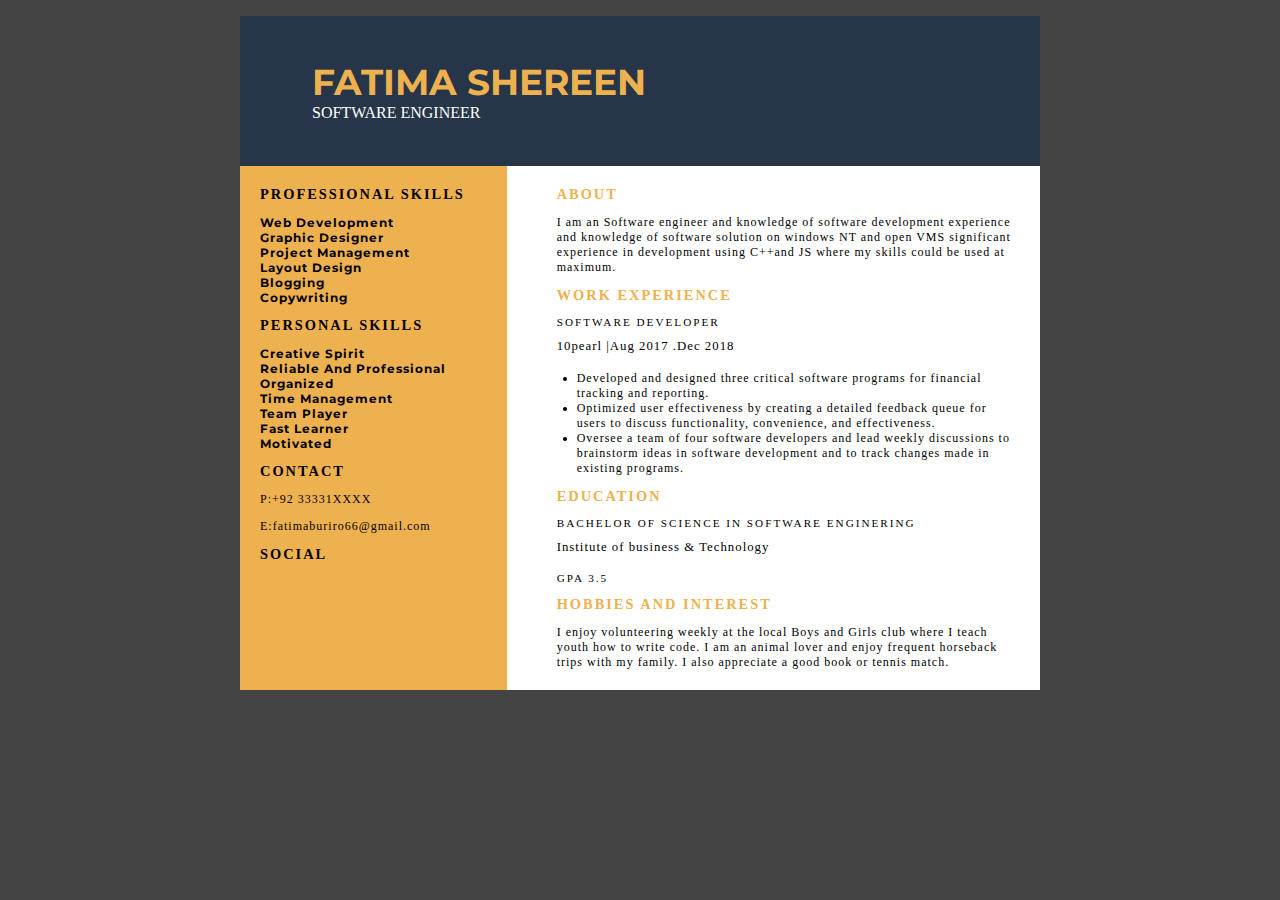
<file: flexbox/index.html>
<!DOCTYPE html>
<html>
    <head>
            <link href="https://fonts.googleapis.com/css?family=Montserrat" rel="stylesheet">
            <link rel="stylesheet" href="https://use.fontawesome.com/releases/v5.2.0/css/all.css" integrity="sha384-hWVjflwFxL6sNzntih27bfxkr27PmbbK/iSvJ+a4+0owXq79v+lsFkW54bOGbiDQ"
        crossorigin="anonymous">
        <link href = "style.css" type="text/css" rel="stylesheet"/>
        <title>Resume Design using Flexbox</title>

    </head>
    <body>
        <div class="container">
            <div class="header">
             <div class="logo"></div> 
             <div class="title-holder">
                 <div class ="name">Fatima Shereen</div>
                 <div class="designare">Software Engineer</div>
      </div>  

        </div> <!-- end header -->
            <div class="content-body">
                <div class ="section-left">
                    <div class="wrapper">
                     <div class="lists">
                       <h2>Professional skills</h2> 
                       <ul>
                           <li>Web development</li>
                           <li>Graphic designer</li>
                           <li>Project management</li>
                           <li>Layout design</li>
                           <li>blogging</li>
                           <li>Copywriting</li>
                       </ul> 

                     </div>  
                     <div class="lists">
                         <h2>Personal Skills</h2>
                         <ul>
                             <li>creative spirit</li>
                             <li>reliable and professional</li>
                             <li>organized</li>
                             <li>time management</li>
                             <li>team player</li>
                             <li>fast learner</li>
                             <li>motivated</li>
                         </ul>
                     </div>

                     <div class="lists">
                         <h2>contact</h2>
                         <p>P:+92 33331XXXX </p>
                         <p>E:fatimaburiro66@gmail.com</p>

                         

                     </div>
                     <div class="lists">
                         <h2>social</h2>
                         <p>
                             <i class="fab fa-facebook-messenger"></i>
                             <span></span><!-- facebook-->

                         </p>
                         <p>
                              <i class="fab fa-instagram"></i>
                                <span></span><!-- instagram-->
   
                            </p>
                            <p>
                                <i class="fab fa-github-alt"></i>
                                    <span></span><!-- github-->
       
                                </p> 
                     </div>


                    </div><!-- end wrapper-->
                

                </div> <!-- end section left-->
                <div class="section-right">
                    <div class="wrapper">
                       <div class="content" >
                           <h2>about</h2>
                           <p>I am  an  Software engineer and knowledge of software development 
                               experience and knowledge of software solution on windows NT and open VMS significant experience in development
                                using C++and JS where my skills could be used at maximum.</p>
                       </div>

                       <div class="content">
                        <h2>work experience</h2>   
                        <h3>Software Developer</h3>
                        <h4>10pearl |Aug 2017 .Dec 2018</h4>
                        <ul>
                            <li>
                                    Developed and designed three critical software programs for financial tracking and reporting.
                                   </li>
                            <li>
                                    Optimized user effectiveness by creating a detailed feedback queue for users to discuss functionality,
                                     convenience, and effectiveness. 

                            </li> 
                            <li>Oversee a team of four software developers and lead weekly discussions to brainstorm ideas in software development
                                 and to track changes made in existing programs.</li>       
                        </ul>
                       <div class="content">
                           <h2>Education</h2>
                           <h3>Bachelor of science in software enginering</h3>
                           <h4>Institute of business & Technology</h4>
                           <h3>GPA 3.5</h3>

                           <div class="content">
                             <h2>Hobbies and Interest</h2>  
                             <p>I enjoy volunteering weekly at the local Boys and Girls club where I teach youth how to write code. I am an animal lover and enjoy frequent horseback trips with my family. I also appreciate a good book or tennis match.</p>

                           </div>


                       </div>


                    </div>
                </div>

            </div>

        
    </body>
</html>
</file>
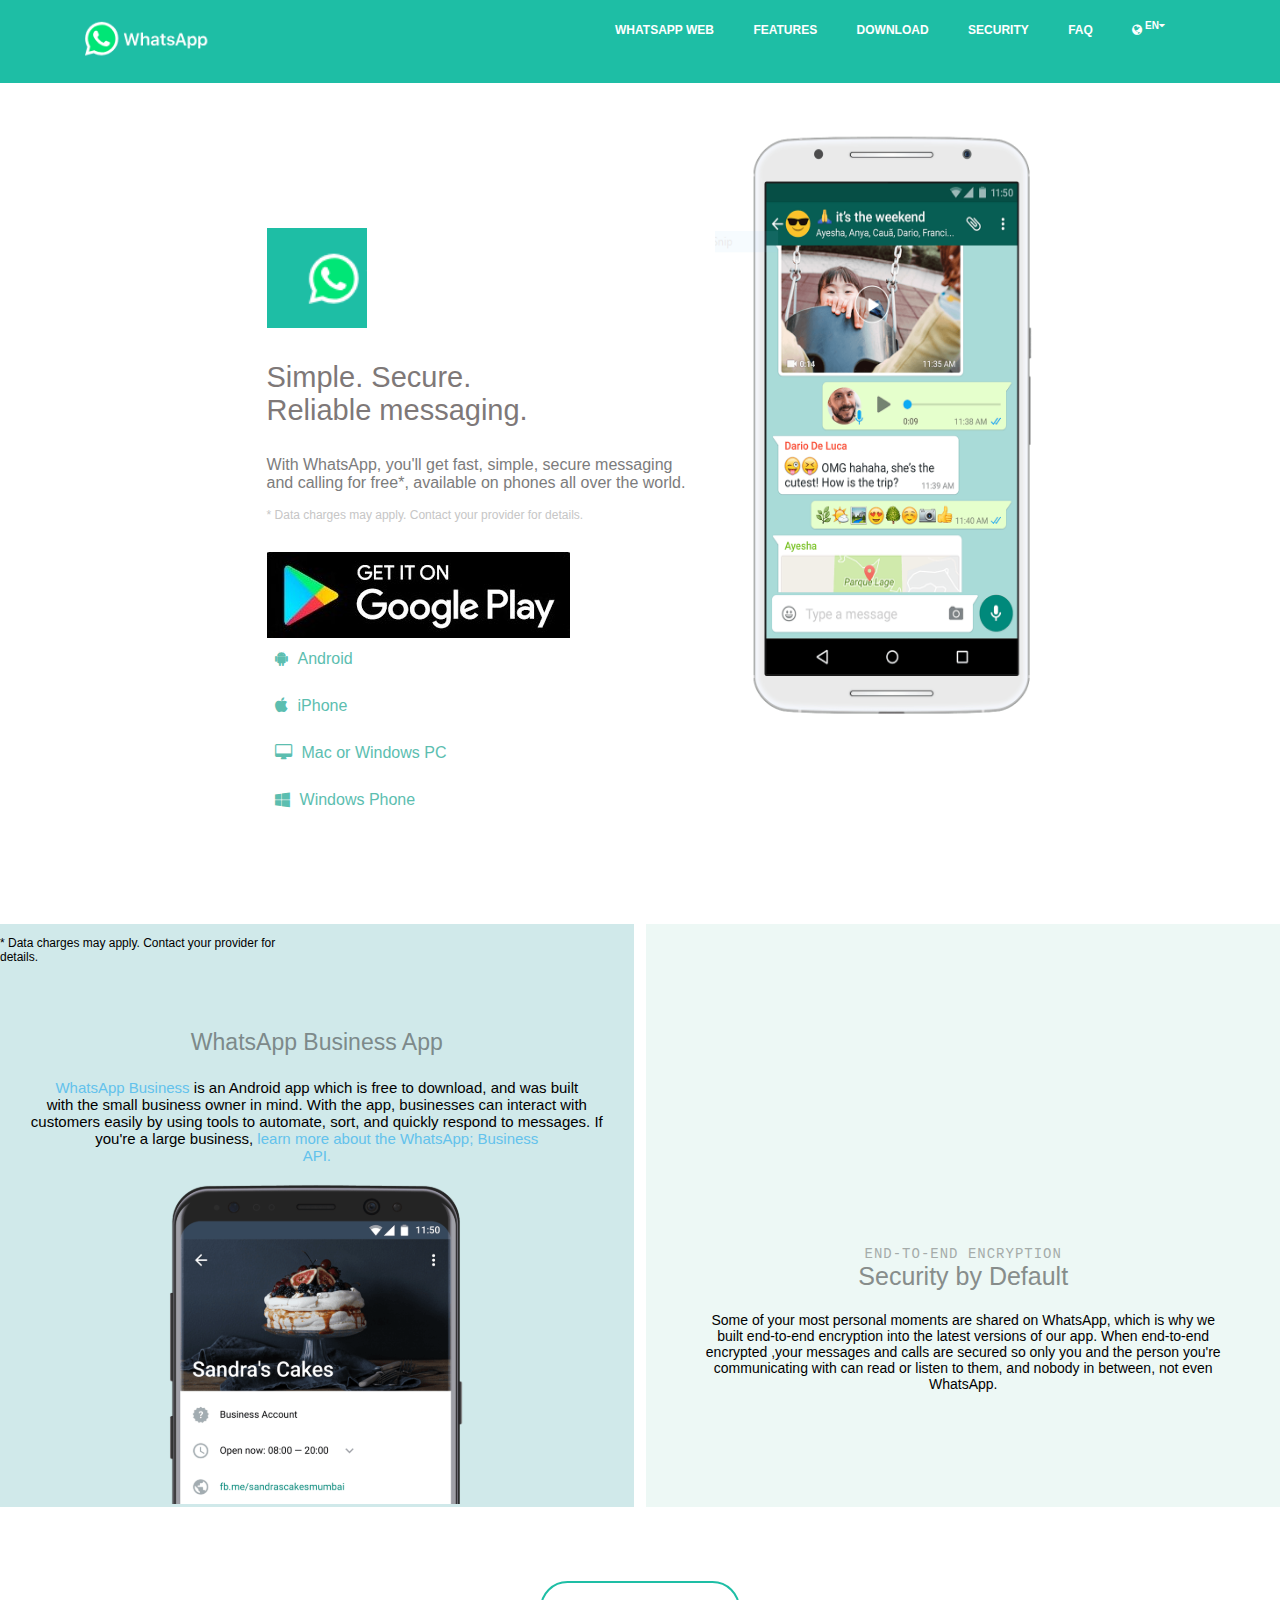
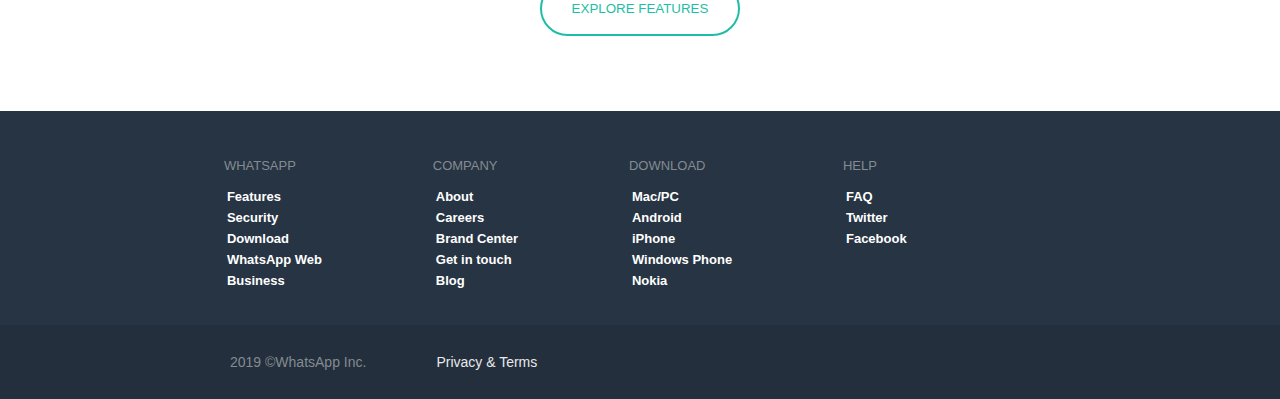
<file: WatsAppResponsive/index.html>
<!DOCTYPE html>
<html lang="en">

<head>
    <meta charset="UTF-8">
    <meta name="viewport" content="width=device-width, initial-scale=1.0">
    <meta http-equiv="X-UA-Compatible" content="ie=edge">
    <link rel="stylesheet" href="https://cdnjs.cloudflare.com/ajax/libs/font-awesome/4.7.0/css/font-awesome.min.css">
    <link rel="stylesheet" href="style.css">
    <title>Whatsapp</title>
</head>

<body>
    <div class="flex-wrap">
        <!--header-->

        <div>
            <div class="toggle">
                <label for="toggle-button">
                    <span></span>
                    <span></span>
                    <span></span>
                </label>
            </div>
            <input type="checkbox" id="toggle-button">
            <nav class="header flex-container">

                <span id="logo">
                    <a href="#">
                        <img src="./images/logo.PNG" alt="logo" height="60px" class="whatsapp-image">
                    </a>
                </span>


                <span class="links">
                    <a href="#">WHATSAPP WEB</a>
                    <a href="#">FEATURES</a>
                    <a href="#">DOWNLOAD</a>
                    <a href="#">SECURITY</a>
                    <a href="#">FAQ</a>
                    <a href="#"><i class="fa fa-globe"></i><sup> EN<i class="fa fa-caret-down"></i></a>
                </span>
        </div>
        </nav>
        </header>
        <!--end of header-->
        <!--section 1-->



        <section class="flex-container justify-content">
            <div class="left-column">
                
                    <div class="display-none "><img src="./images/image1.PNG" height="100px"></div>
                <p class="font">Simple. Secure.<br>
                    Reliable messaging.</p>
                
                    <p class="font-style">With WhatsApp, you'll get fast, simple, secure messaging<br>
                        and calling for free*, available on phones all over the world.</p>   
                <p class="light-font">* Data charges may apply. Contact your provider for details.</p>
                <br>
                <div class="imgg"><img src="./images/googleplay.jpg"></div>

                <div class="contact"><a href="https://play.google.com/store/apps/details?id=com.whatsapp"><i
                            class="fa fa-android"></i>Android</a></div>
                <div class="contact"><a href="https://itunes.apple.com/us/app/whatsapp-messenger/id310633997?mt=8"><i
                            class="fa fa-apple"></i>iPhone</a></div>
                <div class="contact"><a href="https://www.whatsapp.com/download/"><i class="fa fa-desktop"></i>Mac or
                        Windows PC</a></div>
                <div class="contact"><a href="https://www.microsoft.com/en-pk/p/whatsapp/9wzdncrdfwbs?rtc=1"><i
                            class="fa fa-windows"></i>Windows Phone</a></div>

            </div>
            <div class="right-column">
                <div>
                    <img src="./images/Capture.PNG" alt="mobile" width="328px" height="599px" />
                </div>
            </div>



        </section>
        <!--section 1 ended-->
        <!--section 2 -->

        <section class="flex-container space-between">
            <div class="box1">
                    <p class="display-flex display-none">* Data charges may apply. Contact your provider for<br>details.</p>
                <div class="WhatsApp-Business">
                    <p class="heading">WhatsApp Business App</p>
                    <p class="detail">
                        <span> <a href="https://www.whatsapp.com/business">WhatsApp Business</a></span> is an
                        Android app
                        which is free to download, and was
                        built<br>with the small business
                        owner in mind. With the app, businesses can interact with<br>customers easily by using
                        tools to
                        automate,
                        sort, and quickly respond to messages. If<br>you're a large business, <span><a
                                href="https://www.whatsapp.com/business/api">learn more
                                about the
                                WhatsApp; Business<br>API.</a></span></p>
                    <div>

                        <img src="./images/mob.PNG">
                    </div>
                </div>
            </div>
            <div class="box2 ">
                <iframe
                    src="https://www.whatsapp.com/richard_smells_funny/animation/security_localized.html?v=9bd4dace1&amp%3Bl=en&fbclid=IwAR1KO8PO4379Lji_vu8Uv-o8LgcOCHmbHKd48pbWeACcbskF9vKb-hYNIYw"
                    frameborder="0"></iframe>
                <p><span class="end-to-end-encryption">END-TO-END ENCRYPTION</span><br><span class="security">Security
                        by
                        Default</span></p>
                <p class="description">Some of your most personal moments are shared on WhatsApp, which is why
                    we<br>built
                    end-to-end encryption
                    into the latest versions of our app. When end-to-end<br>encrypted ,your messages and calls
                    are secured
                    so
                    only you and the person you're<br>communicating with can read or listen to them, and nobody
                    in between,
                    not
                    even<br>WhatsApp.</p>


            </div>

        </section>
        <!--end of section 2-->
        <!--section 3-->

        <section>
            <div class="button"><button class="explore-feature-button">EXPLORE FEATURES</button></div>
        </section>
        <!--section 3 ended-->
        <!--section 4-->


        <section class="flex-container list-items">

            <ul>
                <p>whatsapp</p>
                <li><a href="#">Features</a></li>
                <li><a href="#">Security</a></li>
                <li><a href="#">Download</a></li>
                <li><a href="#">WhatsApp Web</a></li>
                <li><a href="#">Business</a></li>

            </ul>

            <ul>
                <p>COMPANY</p>
                <li><a href="#">About</a></li>
                <li><a href="#">Careers</a></li>
                <li><a href="#">Brand Center</a></li>
                <li><a href="#"> Get in touch</a></li>
                <li><a href="#">Blog</a></li>

            </ul>

            <ul>
                <p>Download</p>
                <li><a href="#">Mac/PC</a></li>
                <li><a href="#"> Android</a></li>
                <li><a href="#">iPhone</a></li>
                <li><a href="#"> Windows Phone</a></li>
                <li><a href="#">Nokia</a></li>

            </ul>

            <ul>
                <p>Help</p>
                <li><a href="#">FAQ</a></li>
                <li><a href="#">Twitter</a></li>
                <li><a href="#">Facebook</a></li>
            </ul>

        </section>
        <!--section 4 ended-->
        <!--footer-->

        <footer class="flex-container footer">
            <p><span class="copyright">2019 &copy;WhatsApp Inc.</span><span class="terms-and-privacy">Privacy &
                    Terms</span>
            </p>
        </footer>
        <!--end offooter-->

    </div>

</body>

</html>
</body>

</html>
</file>
<file: flexbox/style.css>
html {
    background-color:#444;
    padding:0 1em;
}

body{
    background-color:#fff;
    margin: 1em auto;
    max-width:50em;
}

p, ul{
    font-family:'Sanchez', serif;
    font-size:12px;
    letter-spacing:1px;
}

a {
    text-decoration:none;
    color:inherit;
}

:root {
    --yellowish:#eeb14f;
    --dark-purple:#263547;
}

.container {
    display:flex;
    flex-direction:column;
    
}

.header{
    display:flex;
    justify-content:flex-start;
    align-items:center;
    background-color:var(--dark-purple);
    height:150px;
}

.logo{
    width:32px;
    height:32px;
    margin:20px;
}

.title-holder{
    align-items:center;
}
.name{
    color:var(--yellowish);
    font-family:'Montserrat',serif;
    text-transform:uppercase;
    font-size:36px;
    font-weight:bold;
}

.designare{
    color:#ffffff;
    font-family:'Sanchez',serif;
    text-transform:uppercase;

}
.content-body{
    display:flex;
    flex-direction:row;
}

.wrapper{
    margin:20px;
}

.section-left{
    flex:1;
    background-color:var(--yellowish);
}
.section-left ul{
    list-style:none;
    margin-left:-40px;
    font-weight:bold;
    font-family:'Montserrat',serif;
    text-transform:capitalize;
    font-size:12px;
}

h2 {
    text-transform:uppercase;
    font-size:0.9em;
    font-weight:bold;
    font-family:'Sanchez' ,serif;
    letter-spacing:2px;

    
}

h3{
    text-transform:uppercase;
    font-size:0.7em;
    font-weight:normal;
    font-family:'Sanchez' ,serif;
    letter-spacing:2px;

}

h4{
    font-family:'Sanchez' ,serif;
    font-weight:normal;
    font-size:0.8em;
    margin-top:10px;
    letter-spacing:1px;
}

.section-right{
    flex:2;
}

.section-right .wrapper{
    margin-left:50px;
}

.section-right ul {
    margin-left:-20px;
}

.section-right h2{
    color:var(--yellowish);
    font-weight:bold;
}
</file>
<file: WatsAppResponsive/style.css>
body
{
    font-family: Arial, Helvetica, sans-serif;
    margin: 0;
    padding: 0;

}
.flex-wrap
{
    display: flex;
    flex-direction: column;
}
.flex-container
{
    display: flex;
    flex-wrap: wrap;
    height:auto;
}
#toggle-button{
    display:none;
}
.toggle{
    display:flex;
    justify-content: flex-end;
    background-color: #1EBEA5;
    padding:10px;
}
.toggle label{
    height:45px;
    width:45px;
    cursor :pointer;
    border-radius:6px;
    display:flex;
    justify-content: center;
    align-content: center;
    flex-direction: column;
}

.toggle label span {
    background-color: black;
    height:3px;
    width:70%;
    margin:2px 0px;
}

.toggle
{
    display: none;
}
.header
{
    display:flex;
    justify-content: flex-end;
    position: fixed;
    top:10;
    left:0;
    background-color: #1EBEA5;
    width:100%;
}
#logo
{
    display:flex;
    padding-right:350px;
}

.links
{
    
    
    padding-right:100px;
    padding-top: 20px;
}
.header a
{
    color:#FFFFFF;
    padding:10px 15px;

    font-size: 12px;
    font-weight: bold;
    margin-left:5px;

}

.header i
{
    color:#FFFFFF;
    
}

.nav-bar
{
    background-color: #1EBEA5;
}
.nav-bar a
{
    color:white;
    text-align: center;
    text-decoration: none;
    text-transform: uppercase;
}

.justify-content
{
    justify-content: center;
    margin-top: 10%;

;}

.left-column
{ 
 
  padding: 30px;
 
 

  padding-top: 100px;
 
 
}


.font
{

    color: #7e7878;
    font-size: 29px;
}

.font-style
{
    color:#7C7C7C;
    font-size: 16px;
}
.light-font
{
    color:#C6C6C6;
    font-size: 12px;
}
a
{
text-decoration: none;
}
.contact
{
    list-style:none ;
    
  padding-bottom:15px;

   


}
.contact a,i

{
    color:rgb(92, 190, 176);
    
}
.contact i{
    padding:8px;
    font-size: 16px;
    padding-right: 10px;
}
.box1
{ 
 
 
   flex:1;
   margin:0;
   padding: 0;
   margin-right:1%;
   background-color: #D0E9EA;
   font-size: 12px;
   

 
 
}
.box2
{
    flex:1;	
    background-color: #EDF8F5;
    text-align: center;

   

    
}
iframe
{ 

    width:300px;
    height: 300px;
}
.space-between
{

margin-top: 5%;


}

.WhatsApp-Business
{
    
    text-align: center;
    font-size:15px;
    padding-top: 30px; 
}

.heading
{
    font-size:23px;
    color: rgb(125, 138, 138);
}
.end-to-end-encryption
{
    color: rgb(165, 172, 170);
    font-size: 14px;
    font-family: monospace;
    letter-spacing: 1px;
}
.security
{
    font-size: 25px;
    color: #878d8b;
    font-family: Helvetica, sans-serif;
}
.description
{
   
    font-size: 14px;
    padding:5px;
}
.button
{
    text-align: center;
    margin: 3%;
}
.explore-feature-button
{
    margin:3%;
    padding: 18px 30px;
    border-radius: 30px;
    border: 2px solid #1EBEA5;
    color:#1EBEA5;
    background-color: white;
}

.list-items{
    
    padding-left:150px;
    background-color: #273443;
    flex:1;
    
}
.list-items ul{
    list-style-type: none;
    margin:3%;

    
}
.list-items li{
    padding:3px;
    font-size:13px;
 

}
.list-items a{
    color:white;
    text-decoration: none;
    font-weight: bold;
}
.detail a
{
    color:#63C2EC;
}
.list-items p
{
    text-transform:uppercase;
    font-size: 13px;
    color: #848B92;
  
}
.footer
{
    font-size: 14px;
    background-color: #232F3C;
    padding:15px;

    padding-left: 230px;
    color:#848B92;
}
.copyright
{
    padding-right:70px; 
    display: inline-block;
}
.terms-and-privacy
{
    color:#E8E9EA;
}
@media screen and (max-width: 1250px) {
    .header{
        flex-direction:column;
        display:none;
        
    }
    #toggle-button:checked + .header{
        display:flex;
       
        
  }
    .toggle{
        display: flex;
       
    
      
    }
    .links
    {
        display:flex;
        flex-direction:column; 
       
    }
  
}
</file>
